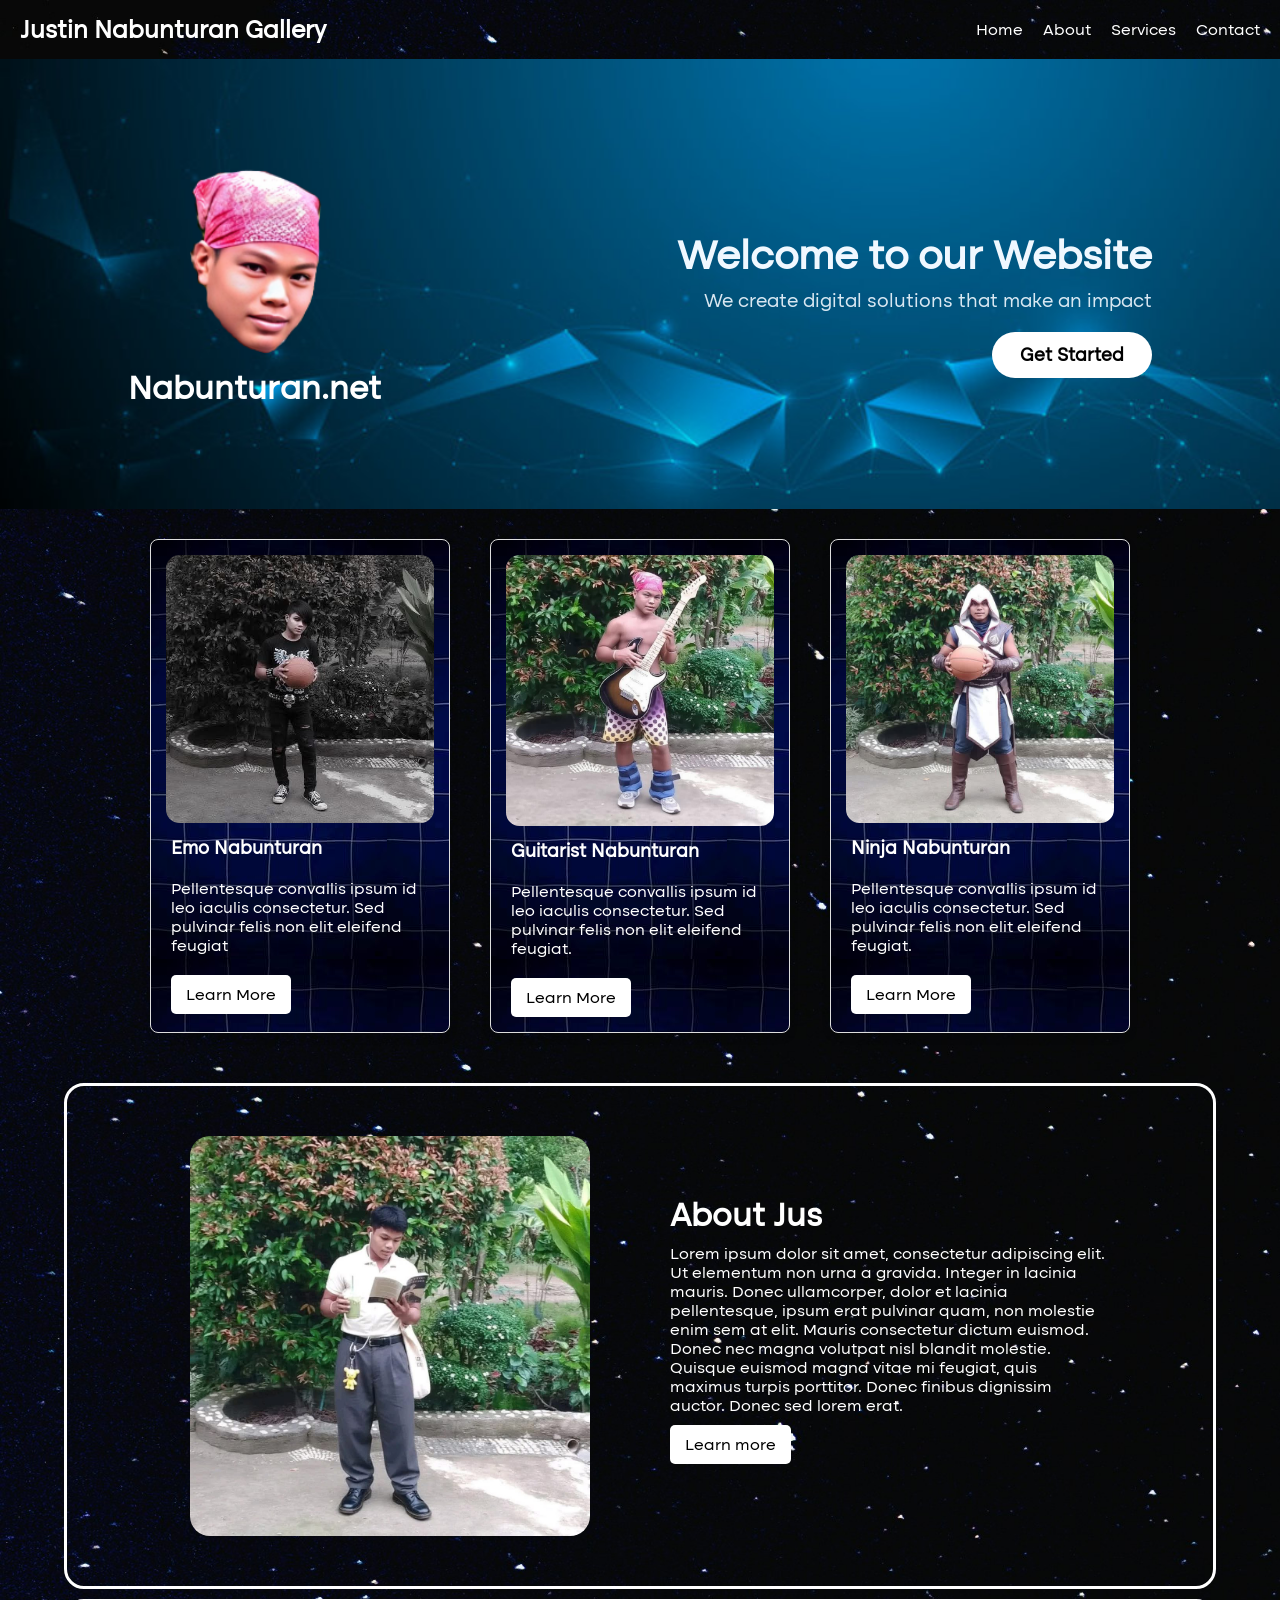
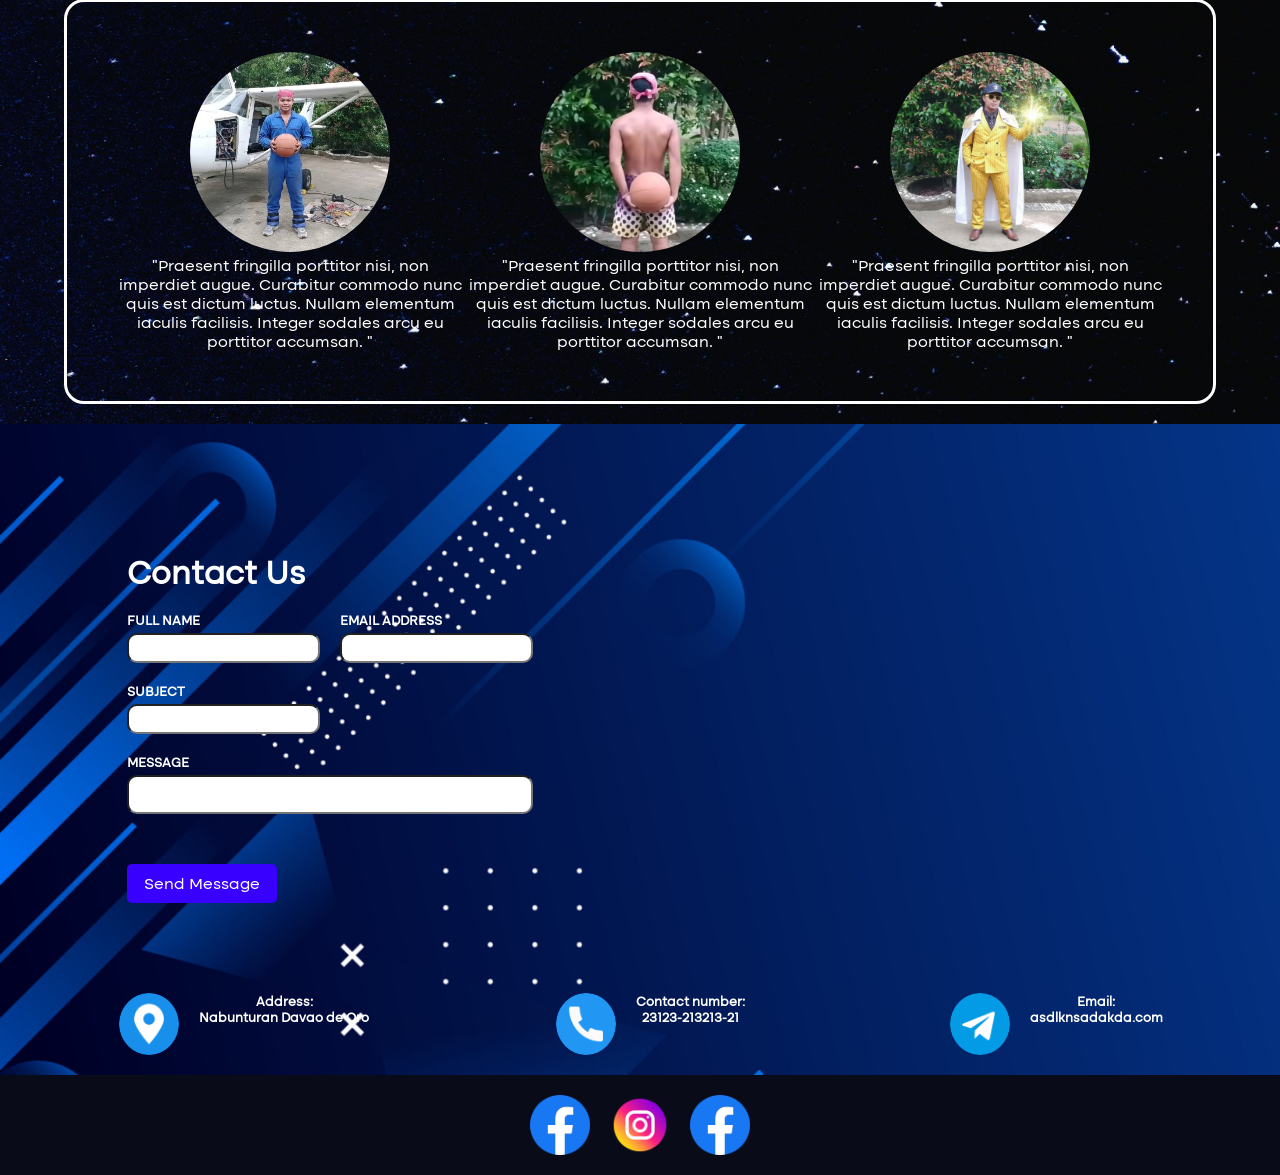
<file: html/justin/index.html>
<!DOCTYPE html>
<html lang="en">
<head>
    <meta charset="UTF-8">
    <meta name="viewport" content="width=device-width, initial-scale=1.0">
    <title>Nabunturan.net</title>
    <link rel="stylesheet" href="/css/justin/style.css">
    <link rel="stylesheet" href="/css/responsive.css">
    <link rel="icon" href="/src/images/justinHEad.png">
</head>
<body class="justin-page">
    <!-- Navigation -->
     <nav>
        <div class="logo">Justin Nabunturan Gallery</div>
        <ul id="nav-links">
            <li><a href="https://www.yesmagazine.org/wp-content/uploads/imports/f7e3d9e5685c48e1a55739184b8e040c.jpg">Home</a></li>
            <li><a href="#aboutus">About</a></li>
            <li><a href="https://pbs.twimg.com/media/GzfhfC9bkAAfN__.jpg">Services</a></li>
            <li><a href="https://encrypted-tbn0.gstatic.com/images?q=tbn:ANd9GcSH8PuspLZXo8sQLBUVv02Z9p0BjuOAchcGCg&s">Contact</a></li>
        </ul>

        <div class="menu-toggle" id="menu-toggle">
            <span></span>
            <span></span>
            <span></span>
        </div>

     </nav>

     
      <header>
        <div class="logo1">
            <img src="/src/images/justinHEad.png">

            <h1>Nabunturan.net</h1>
        </div>

        <div  class="banner-content">

            <h2>Welcome to our Website</h2>
        
            <p>We create digital solutions that make an impact</p>
            <a href="https://encrypted-tbn0.gstatic.com/images?q=tbn:ANd9GcTnVCYhr3T3TZ3KSzn79GBjmEs9EZqE75oayg&s"><button> Get Started</button> </a>

        </div>

    </header>


    <section class="cards">
        <div class="card">
            <div class="icon"> <img src="/src/images/emonabunturan.JPG" alt="pogi"></div>
            <h3>Emo Nabunturan </h3>
            <p>
                Pellentesque convallis ipsum id leo iaculis consectetur. Sed pulvinar felis non elit eleifend feugiat
            </p>
            <a href="#" class="btn">Learn More</a>
        </div>
        
        
        <div class="card">
            <div class="icon"> <img src="/src/images/guitar.JPG" alt="pogi"></div>
            <h3>Guitarist Nabunturan</h3>
            <p>
                Pellentesque convallis ipsum id leo iaculis consectetur. Sed pulvinar felis non elit eleifend feugiat.
            </p>
            <a href="#" class="btn">Learn More</a>
        </div>
        
         <div class="card">
            <div class="icon"> <img src="/src/images/ninja.JPG" alt="pogi"></div>
            <h3>Ninja Nabunturan</h3>
            <p>
                Pellentesque convallis ipsum id leo iaculis consectetur. Sed pulvinar felis non elit eleifend feugiat.
            </p>
            <a href="#" class="btn">Learn More</a>
        </div>
    </section>


    <div id="aboutus" class="about">

        <div class="aboutCont">
        <img src="/src/images/aboutJust.JPG" alt="aboutJUST">

        <div class="about_content">
        <h1>About Jus</h1>
        <p>Lorem ipsum dolor sit amet, consectetur adipiscing elit. Ut elementum non urna a gravida. Integer in lacinia mauris. Donec ullamcorper, dolor et lacinia pellentesque, ipsum erat pulvinar quam, non molestie enim sem at elit. Mauris consectetur dictum euismod. Donec nec magna volutpat nisl blandit molestie. Quisque euismod magna vitae mi feugiat, quis maximus turpis porttitor. Donec finibus dignissim auctor. Donec sed lorem erat.</p>

         <a href="#" class="btn1">Learn more</a>
         </div>
</div>

    </div>

    

<div class="testimonial"> 

  <div class="aboutCont">
<div class="testimony">

 
<img src="/src/images/erplayn.JPG" alt="baunt">

<p>"Praesent fringilla porttitor nisi, non imperdiet augue. Curabitur commodo nunc quis est dictum luctus. Nullam elementum iaculis facilisis. Integer sodales arcu eu porttitor accumsan. "</p>

 </div>

 <div class="testimony">

 
<img src="/src/images/justback.JPG" alt="baunt">

<p>"Praesent fringilla porttitor nisi, non imperdiet augue. Curabitur commodo nunc quis est dictum luctus. Nullam elementum iaculis facilisis. Integer sodales arcu eu porttitor accumsan. "</p>

 </div>
 <div class="testimony">

 
<img src="/src/images/animey.JPG" alt="baunt">

<p>"Praesent fringilla porttitor nisi, non imperdiet augue. Curabitur commodo nunc quis est dictum luctus. Nullam elementum iaculis facilisis. Integer sodales arcu eu porttitor accumsan. "</p>

 </div>
</div>


</div>






    <footer>
        
  
<div class="contactus">
<form action="">
    <div class="contacts">
        <h1>Contact Us</h1>
        <div class="form-row">
            <div class="form-column">
                <h5>FULL NAME</h5>
                <input class="hayt" type="text" >
            </div>
            <div class="form-column email">
                <h5>EMAIL ADDRESS</h5>
                <input class="hayt" type="email" >
            </div>
        </div>
        <div class="form-column">
            <h5>SUBJECT</h5>
            <input class="hayt"  type="text" >
        </div>
        <div class="form-column">
            <h5>MESSAGE</h5>
            <input class="mesej" type="text" >
        </div>
         <a href="#" class="btnM">Send Message</a>
    </div>
    </form>

    <iframe src="https://www.google.com/maps/embed?pb=!1m18!1m12!1m3!1d126571.02011747796!2d125.93069801292732!3d7.537368482058234!2m3!1f0!2f0!3f0!3m2!1i1024!2i768!4f13.1!3m3!1m2!1s0x32fc032cf6e4dbd3%3A0x84581f77a9efa0d1!2sNabunturan%2C%20Davao%20de%20Oro!5e0!3m2!1sen!2sph!4v1758262034088!5m2!1sen!2sph" width="600" height="450" style="border:0;" allowfullscreen="" loading="lazy" referrerpolicy="no-referrer-when-downgrade"></iframe>

    
</div>

<div class="details">

    <div class="detailCont">

    <img src="/src/images/location.png" alt="loclogo">
    <div class="detailtxt">
    <h5>Address: <p> Nabunturan Davao de Oro</p></h5>
    </div>
        </div>

        <div class="detailCont">

    <img src="/src/images/call.png" alt="loclogo">
    <div class="detailtxt">
    <h5>Contact number: <p> 23123-213213-21</p></h5>
    </div>
        </div>
        <div class="detailCont">

    <img src="/src/images/telegram.png  " alt="loclogo">
    <div class="detailtxt">
    <h5>Email: <p> asdlknsadakda.com</p></h5>
    </div>
        </div>

</div>
</div>



    <div class="tiilan">

        <img src="/src/images/facebook (3).png" alt="">
           <img src="/src/images/instagram.png" alt="">
              <img src="/src/images/facebook (3).png" alt="">

    </div>

    </footer>







     <!-- Banner
        <section class="banner">
                <h1>Welcome to My Website</h1>
                <p>This is a simple responsive navigation with a banner.</p>
        </section>

        <script>
            const menuToggle = document.getElementById("menu-toggle");
            const navLinks = document.getElementById("nav-links");

            menuToggle.addEventListener("click", () => {
                navLinks.classList.toggle("active");
            });
        </script> -->
</body>
</html>
</file>
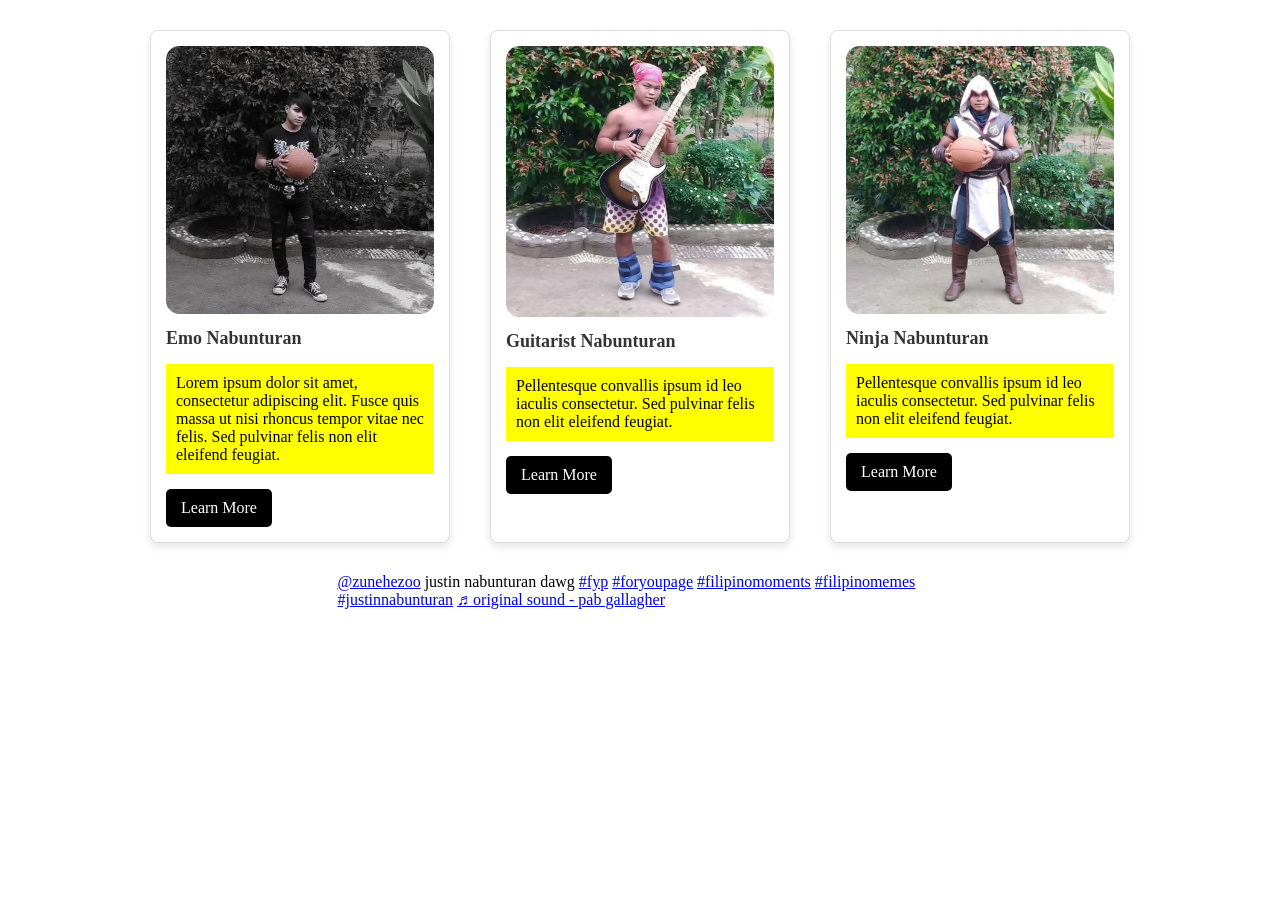
<file: html/justin/bagong.html>
<!DOCTYPE html>
<html lang="en">
<head>
    <meta charset="UTF-8">
    <meta name="viewport" content="width=device-width, initial-scale=1.0">
    <title>Card Layout</title>
    <link rel="stylesheet" href="/css/justin/bago.css">
    <link rel="stylesheet" href="/css/responsive.css">
</head>
<body class="justin-cards">

    <section class="cards">
        <div class="card">
            <div class="icon"> <img src="/src/images/emonabunturan.JPG" alt="pogi"></div>
            <h3>Emo Nabunturan </h3>
            <p>
                Lorem ipsum dolor sit amet, consectetur adipiscing elit. Fusce quis massa ut nisi rhoncus tempor vitae nec felis. Sed pulvinar felis non elit eleifend feugiat.
            </p>
            <a href="#" class="btn">Learn More</a>
        </div>
        
        
        <div class="card">
            <div class="icon"> <img src="/src/images/guitar.JPG" alt="pogi"></div>
            <h3>Guitarist Nabunturan</h3>
            <p>
                Pellentesque convallis ipsum id leo iaculis consectetur. Sed pulvinar felis non elit eleifend feugiat.
            </p>
            <a href="#" class="btn">Learn More</a>
        </div>
        
         <div class="card">
            <div class="icon"> <img src="/src/images/ninja.JPG" alt="pogi"></div>
            <h3>Ninja Nabunturan</h3>
            <p>
                Pellentesque convallis ipsum id leo iaculis consectetur. Sed pulvinar felis non elit eleifend feugiat.
            </p>
            <a href="#" class="btn">Learn More</a>
        </div>
    </section>
    <blockquote class="tiktok-embed" cite="https://www.tiktok.com/@zunehezoo/video/7546974670252264722" data-video-id="7546974670252264722" style="max-width: 605px;min-width: 325px;" > <section> <a target="_blank" title="@zunehezoo" href="https://www.tiktok.com/@zunehezoo?refer=embed">@zunehezoo</a> justin nabunturan dawg <a title="fyp" target="_blank" href="https://www.tiktok.com/tag/fyp?refer=embed">#fyp</a> <a title="foryoupage" target="_blank" href="https://www.tiktok.com/tag/foryoupage?refer=embed">#foryoupage</a> <a title="filipinomoments" target="_blank" href="https://www.tiktok.com/tag/filipinomoments?refer=embed">#filipinomoments</a> <a title="filipinomemes" target="_blank" href="https://www.tiktok.com/tag/filipinomemes?refer=embed">#filipinomemes</a> <a title="justinnabunturan" target="_blank" href="https://www.tiktok.com/tag/justinnabunturan?refer=embed">#justinnabunturan</a> <a target="_blank" title="♬ original sound  - pab gallagher" href="https://www.tiktok.com/music/original-sound-pab-gallagher-7546974689864862481?refer=embed">♬ original sound  - pab gallagher</a> </section> </blockquote> <script async src="https://www.tiktok.com/embed.js"></script>
    
</body>
</html>
</file>
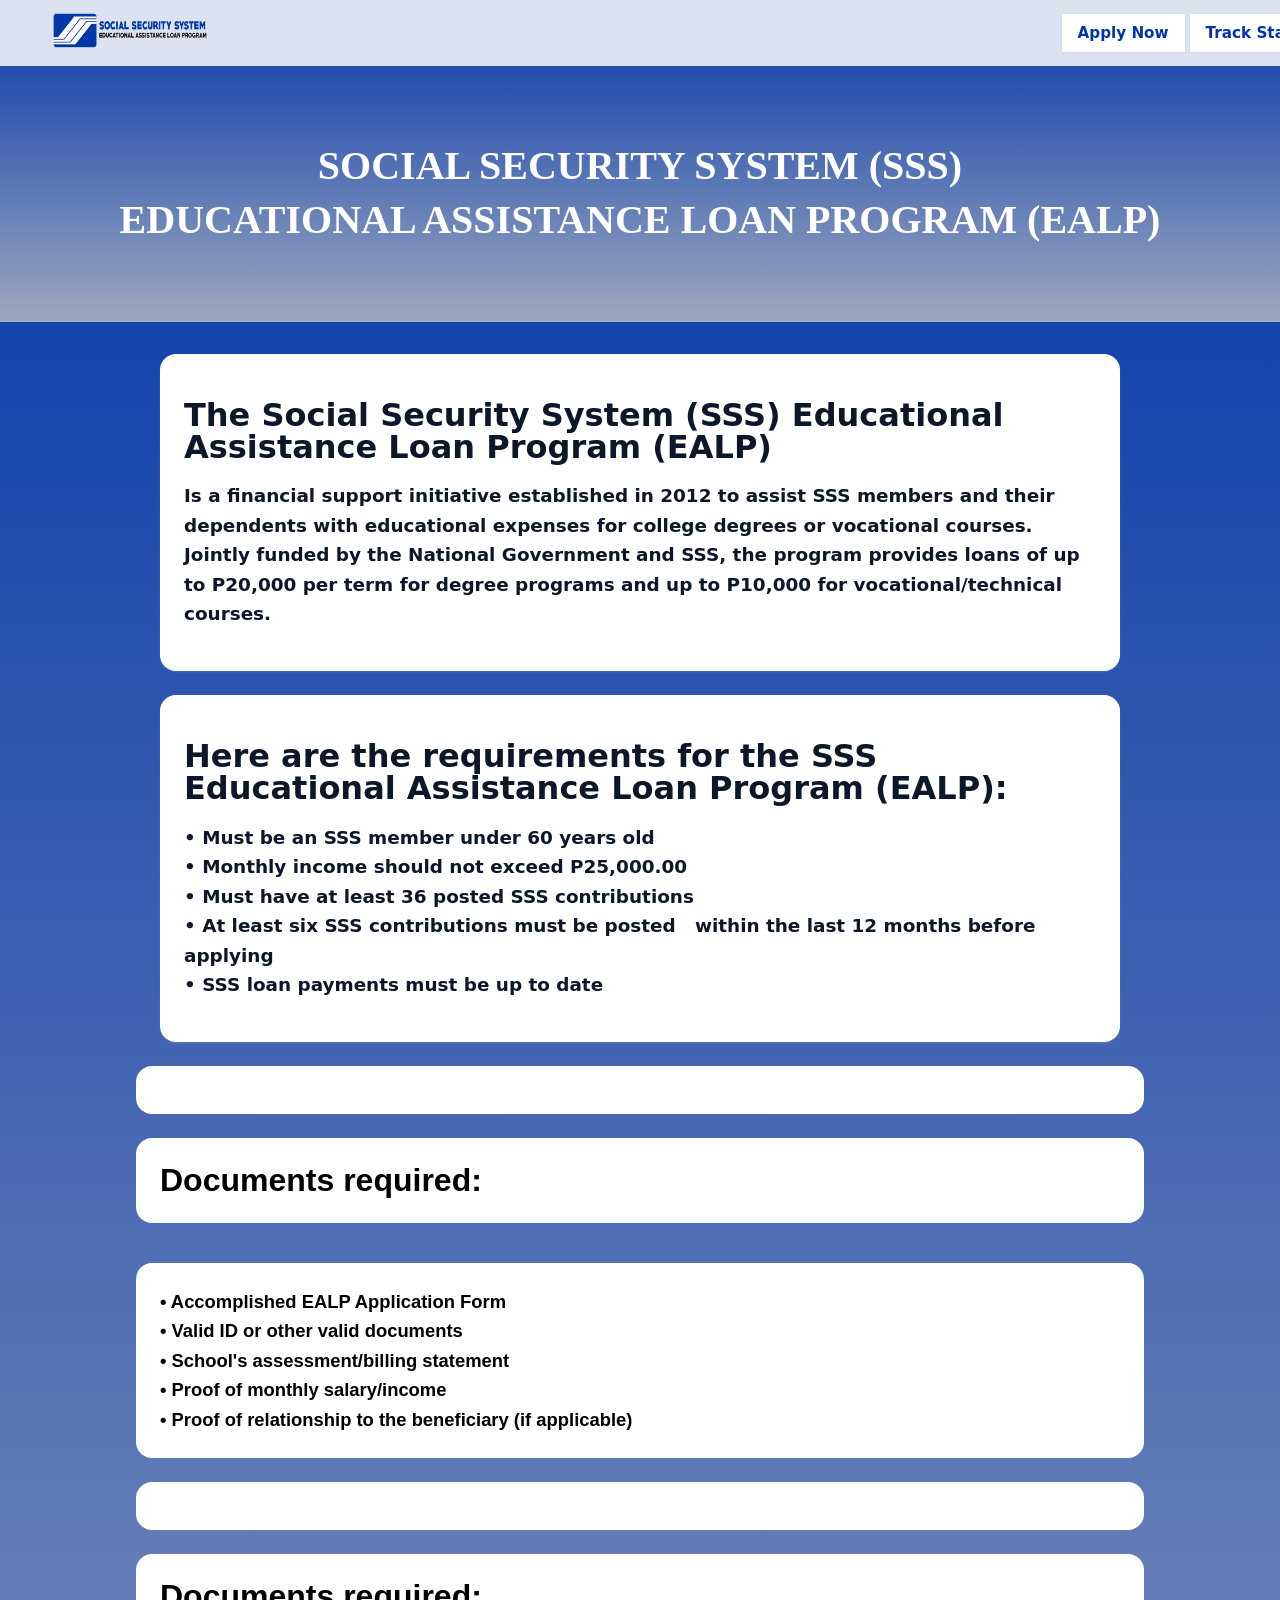
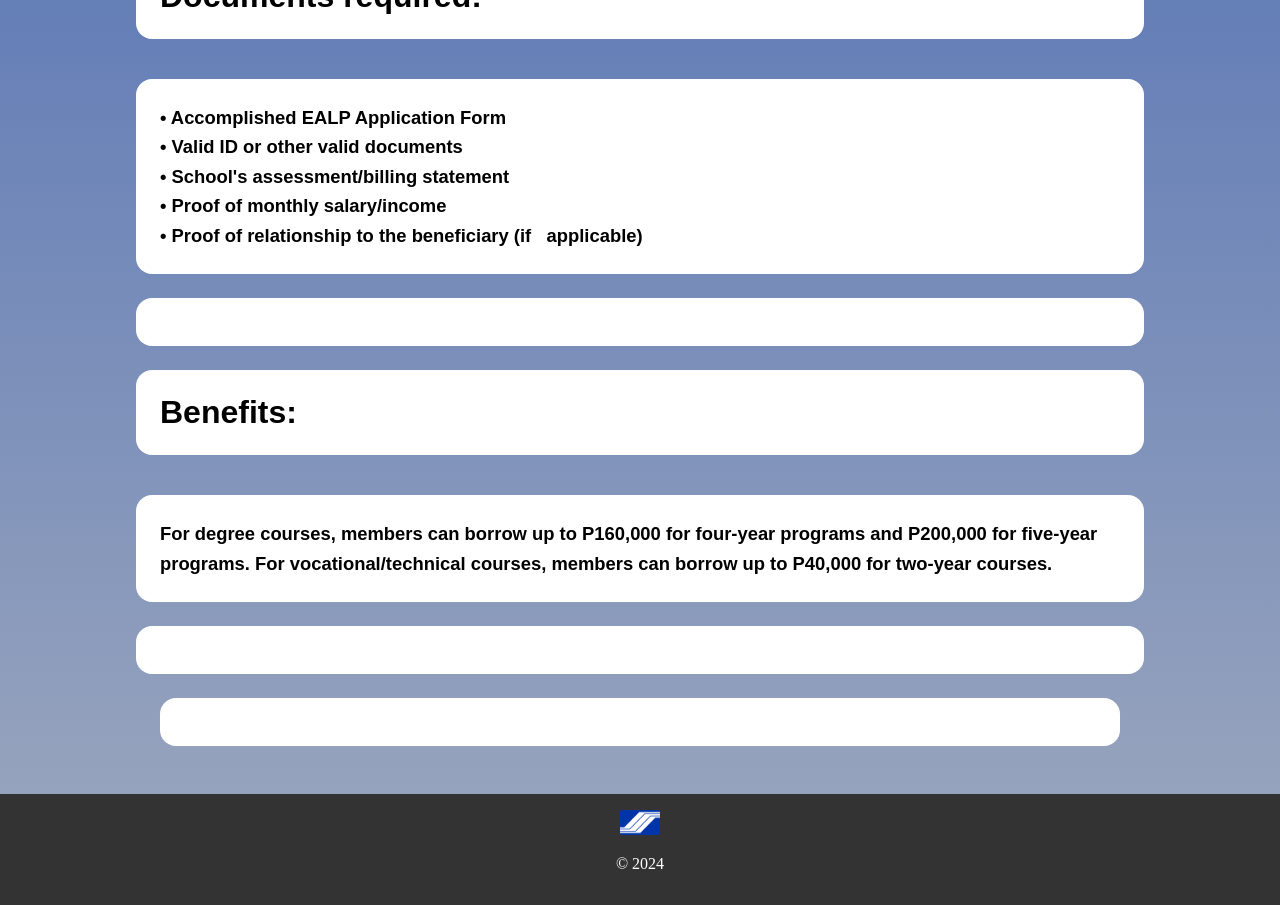
<file: html/SSS/sss.html>
<!-- index.html -->
<!DOCTYPE html>
<html lang="en">
<head>
    <meta charset="UTF-8">
    <meta name="viewport" content="width=device-width, initial-scale=1.0">
    <link rel="shortcut icon" type="x-icon" href="/src/images/sss.ico" >
    <title>SSS EALP</title>
    <link rel="stylesheet" href="/css/SSS/ssstyle.css">
    <link rel="stylesheet" href="/css/responsive.css">
</head>
<body class="sss-info">
    
    <header>
        <div class="title">
            <h1>SOCIAL SECURITY SYSTEM (SSS) <br>EDUCATIONAL ASSISTANCE LOAN PROGRAM (EALP)</h1>
        </div>
        <nav>
            <ul> 
                <li><a href="#"> <img src="/src/images/SSS1.png" alt="SSS logo" width="250" height="45"></a></li>
                
                <li>
                    
                    
                            
                     
                    
                            <a href="/html/SSS/registration.html" style="text-decoration:none"><button>Apply Now</button></a>
                            <a href="/html/SSS/status.html" style="text-decoration:none"><button>Track Status</button></a>
                           
                                
            </ul>
        </nav>
       
    </header>
   
    <main>
          <ul> 
        <p><h1>The Social Security System (SSS)  Educational Assistance Loan Program (EALP) </h1>
          
            <h3>Is a financial support initiative established in 2012 to assist SSS members and their dependents with educational expenses for college degrees or vocational courses. Jointly funded by the National Government and SSS, the program provides loans of up to P20,000 per term for degree programs and up to P10,000 for vocational/technical courses.</h3></p></ul>

            <ul> 
        <p><h1>Here are the requirements for the SSS Educational Assistance Loan Program (EALP): </h1>
          
            <h3>• Must be an SSS member under 60 years old <br>
                    • Monthly income should not exceed P25,000.00<br>
                    • Must have at least 36 posted SSS contributions<br>
                    • At least six SSS contributions must be posted      &nbsp;&nbsp;within the last 12 months before applying<br>
                    • SSS loan payments must be up to date</h3></p></ul>

                    <p><h1>Documents required: </h1>
          
          <h3>• Accomplished EALP Application Form <br>
                        • Valid ID or other valid documents<br>
                        • School's assessment/billing statement<br>
                        • Proof of monthly salary/income<br>
                        • Proof of relationship to the beneficiary (if applicable)</h3></p></ul>
            
            
                    <h1>Documents required:</h1>
                    <h3>• Accomplished EALP Application Form <br>
                        • Valid ID or other valid documents<br>
                        • School's assessment/billing statement<br>
                        • Proof of monthly salary/income<br>
                        • Proof of relationship to the beneficiary (if &nbsp;&nbsp;applicable)
                    </h3></p></li>

                    <h1>Benefits:</h1>
                    <h3>For degree courses, members can borrow up to P160,000 for four-year programs and P200,000 for five-year programs. For vocational/technical courses, members can borrow up to P40,000 for two-year courses.
                    </h3></p></li>

            <ul> 
             
                
                
               
            
            </ul>
        
                
                

    </main>
    <footer>
        <img src="/src/images/sss.png" alt="SSS logo" width="40" height="25">
        <p>&copy; 2024</p>
    </footer>
</body>
</html>
</file>
<file: css/justin/style.css>
@font-face {
  font-family: 'altone';
  src: url('/src/fonts/Altone Trial-Regular.ttf') format('truetype');
  font-weight: normal;
  font-style: normal;
}
*{
    margin: 0;
    padding: 0;
    box-sizing: border-box;
}
body{
    background-image: url(/src/images/body.jpg);
    background-size: cover;
    font-family: Arial, sans-serif;
}

nav{
    display: flex;
    justify-content: space-between;
    align-items: center;
    padding: 15px 20px;
    position: relative;
    z-index: 1000;
    font-family: 'altone', sans-serif;
}

nav .logo{
    color: #fff;
    font-size: 1.5rem;
    font-weight: bold;
}

nav ul{
    list-style: none;
    display: flex;
    gap: 20px;
    transition: max-height 0.3s ease-in-out;
}

nav ul li a{
    text-decoration: none;
    color: white;
    font-size: 1rem;
    transition: color 0.3s;
}

nav ul li a:hover{
    color: #1e90ff;
}


.menu-toggle{
    display: none;
    flex-direction: column;
    cursor: pointer;
}

.menu-toggle span{
    height: 3px;
    width: 25px;
    background: white;
    margin: 4px 0;
    border-radius: 5px;
    transition: 0.3s;
}


.banner{
    background-image: url(/src/images/banner.jpg);
    background-size: cover;
    color: white;
    text-align: center;
    padding: 100px 20px;
}
.banner h1{
    font-family: 'altone', sans-serif;
    font-size: 2.5rem;
}

.banner p{
    font-family: 'altone', sans-serif;
    margin-top: 10px;
    font-size: 1.2rem;
}


@media (max-width: 768px){
    nav ul{
        position: absolute;
        top: 60px;
        left: 0;
        width: 100%;
        flex-direction: column;
        background: url(/src/images/body.jpg);
        overflow: hidden;
        max-height: 0;
    }
    nav ul.active{
        max-height: 500px; 
    }
    nav ul li{
        width: 100%;
    }
    nav ul li a{
        display: block;
        padding: 15px;
        border-top: 1px solid #333;
    }
    .menu-toggle{
        display: flex;
    }
}header{


color: wheat;
height: 50vh;
display: flex;
align-items: center;
justify-content: space-between;
padding: 40px 10px;
}.logo{

    display: flex;
    flex-direction: column;
    align-items: flex-start;
    gap: 10px;
}header{
    background-image: url(/src/images/ban_er.jpg);
    background-size: cover;
    color: black;
    align-items: flex-start;
    height: 50vh;
    display: flex;
    align-items: center;
    justify-content: space-between;
    padding: 40px 10%;

}
.logo1{
    width: 300px;
    display: flex;
    flex-direction: column;
    align-items: flex-start;
    justify-content: center;
    gap: 10px;
   

}.logo1 h1{
    color: #fff;
    font-family: 'altone', sans-serif;
}

.logo1 img{
    margin-left: 50px;
    height: auto;
}
button{
    align-items: center;
    border-radius: 10px;
    background: red; 
    margin-right: 150px;
}
.banner-content{
    text-align: right;
    max-width: 500px; 

}
.banner-content h2 {
    font-size: 2.5rem;
    color: aliceblue;
    margin-top: 40px;
    font-family: 'altone', sans-serif;
    margin-bottom: 10px;
    text-align: right;

}
.banner-content p{
     text-align: right;
     font-family: 'altone', sans-serif;
    color: aliceblue;
    font-size: 1.2rem;
    opacity: 0.9;
    margin-bottom: 20px;
}
.banner-content button{
    background: white;
    font-family: 'altone', sans-serif;
    color: black;
    padding: 12px 28px;
    border: none;
    border-radius: 30px;
    font-size: 1.1rem;
    font-weight: bold;
    cursor: pointer;
    transition: 0.3s ease;
    margin-left: auto;
    margin-right: 0;
}
.banner-content button:hover{
    background: white;
}.logo h1{

    color: #fff;


}.cards {
  display: flex;
  flex-wrap: wrap; 
  gap: 20px; 
  justify-content: center; 
}

.card {
  width: 300px;
  background-image: url(/src/images/cardbg.jpg);
  border: 1px solid #ddd;
  border-radius: 8px;
  padding: 15px;
  box-shadow: 0 4px 8px rgba(0, 0, 0, 0.1);
  float: left; 
  margin: 10px;
  transition: transform 0.3s ease;
}



.card .icon img {
  width: 100%;
  border-radius: 5%;
}

.card h3 {
  margin-top: 10px;
  font-size: 18px;
  font-family: 'altone', sans-serif;
  color: #fff;
  margin-left: 5px;
}

.card p {
  font-family: 'altone', sans-serif;
  padding: 5px;
  color: #fff;
  margin: 15px 0;
}

.btn {
  display: inline-block;
  background-color: #fff;
  color: rgb(0, 0, 0);
  margin-left: 5px;
  padding: 10px 15px;
  text-decoration: none;
  font-family: 'altone', sans-serif;
  border-radius: 5px;
  text-align: center;
  transition: background-color 0.3s ease;
}

.btn:hover {
  background-color: darkgreen;

}.aboutCont {
    justify-content: center;
    border-radius: 20px;
    width: 90%;
    border-width: 3px;
    border-color: #fff;
    border-style: solid;
    display: flex;
}
.about{

  margin-top: 20px;
  background-size: cover;
  display: flex;
  flex-wrap: wrap; 
  gap: 20px; 
  justify-content: center; 



}.about img{
    padding: 50px;
    width: 500px;
    height: 500px;
    display: flex;
    flex-direction: column;
    align-items: flex-start;
    justify-content: center;
    gap: 10px;
    border-radius: 70px;
}.about_content {
    
    margin-top: 80px;
    color: #fff;
     padding: 30px;
    width: 500px;
    height: 300px;
    display: flex;
    flex-direction: column;
    align-items: flex-start;
    font-family: 'altone', sans-serif;
    gap: 10px;

}.about p{


 color: #fff;
    width: 500px;
    height: 500px;
    display: flex;
    font-family: 'altone', sans-serif;



}.btn1{

  text-decoration: none;
  background-color: #fff;
  color: rgb(0, 0, 0);
  padding: 10px 15px;
  font-family: 'altone', sans-serif;
  border-radius: 5px;
  transition: background-color 0.3s ease;


}.testimonial{
   margin-top: 10px; 
    height: auto;
  display: flex;
  flex-wrap: wrap; 
  gap: 50px; 
  justify-content: center; 
  margin-bottom: 10px;


}.testimonial img{
    border-radius: 50%;
    width: 200px;

}.testimonial p{

    color: #fff;
 
 


}.testimony{
    
    margin-top: 50px;
    font-family: 'altone', sans-serif;
    width: 350px;
    height: auto;
    text-align: center;
    margin-bottom: 50px;   

}
.contactus {

    font-family: 'altone', sans-serif;
    color: #fff;
    flex-wrap: wrap;
    justify-content: center;
    display: flex; 
}footer{
    margin-top: 20px;
    flex-wrap: wrap;
    color: #fff;
    background-image: url(/src/images/abstract.jpg);
    background-size: cover;
}

.contacts {
    flex-wrap: wrap;
    margin-top: 80px;
    padding: 50px;
    display: flex;
    flex-direction: column;
}

.form-row {
    color: white;
    display: flex;
    justify-content: space-between;
    align-items: center;
    flex-wrap: wrap;
    margin-bottom: px;
}

.form-column {
    color: white;
    flex-wrap: wrap;
    margin-right: 20px;
}

.email {

    flex-wrap: wrap;
   ;

}h1{
    color: white;
   
}

h5 {
    margin: 5px 0;
    margin-top: 20px;
    color: white;
}

p {
    color: white;
    margin: 0;
    padding: 0;
}.btnM{
    flex-wrap: wrap;
  width: 150px;
  text-decoration: none;
  background-color: #3700ff;
  color: rgb(255, 255, 255);
  padding: 10px 15px;
  font-family: 'altone', sans-serif;
  border-radius: 5px;
  transition: background-color 0.3s ease;
  text-align: center;
  margin-top: 50px;


}iframe{

    
    border-radius: 10px;
    margin-top: 50px;
    margin-left: 50px;
    border: black;
    

}.details img{

padding: 20px;
border-radius: 50%;
    width: 100px;
}.details h5{


   
    font-family: 'altone', sans-serif;
    width: 400px;
   
    text-align: center;
    margin-bottom: 50px;

}.details{
    
     margin-top: 20px;
    justify-content: center;
    display: flex;
    gap: 56px;
    flex-wrap: wrap;
    
   
}.detailCont{
    
  height: auto;
  display: flex;
  flex-wrap: wrap; 
  justify-content: center; 
  width: 350px;
    

}.detailCont p{
   
  color: white;
}.detailtxt{
    
    flex-direction: column;

}.mesej{
   
    width: 400px;
    height: 100px;
}input{
    padding: 10px;
    border-radius: 10px;


}.hayt{
    height: 30px;
}.tiilan{

height: 100px;
background-color: #0a0b18;
gap: 20px;
display: flex;
flex-wrap: wrap;
justify-content: center;
}.tiilan img{
margin-top: 20px;
width: 60px;
height: 60px;

}
</file>
<file: css/responsive.css>
/* Responsive overrides for every standalone page in this portfolio. */
img, video, iframe { max-width: 100%; }

/* Portfolio and SecondLife */
.portfolio-page .navbar { padding-inline: clamp(1.25rem, 8vw, 20rem); }
.portfolio-page .container { max-width: 1350px; padding-inline: clamp(1.25rem, 4vw, 2.5rem); }
.portfolio-page .hero { margin-top: clamp(7rem, 18vw, 18.75rem); margin-bottom: clamp(4.5rem, 16vw, 18rem); margin-left: 0; }
.portfolio-page .hero h1 { font-size: clamp(3rem, 10vw, 7.5rem); overflow-wrap: anywhere; }
.portfolio-page .hero #clark { font-size: clamp(3.25rem, 12vw, 9.375rem); }
.portfolio-page .hero p, .portfolio-page .dark-section p { font-size: clamp(1rem, 2.5vw, 2.1875rem); }
.portfolio-page .dark-section, .portfolio-page #works, .portfolio-page #services, .portfolio-page #promo, .portfolio-page #contact { padding: clamp(4rem, 10vw, 10rem) clamp(1.25rem, 8vw, 20rem) clamp(3.75rem, 8vw, 7.5rem); }
.portfolio-page .dark-section h2, .portfolio-page #promo h2, .portfolio-page #contact h2 { font-size: clamp(3rem, 10vw, 7.5rem); margin-bottom: clamp(2.5rem, 7vw, 5.625rem); overflow-wrap: anywhere; }
.portfolio-page .pogi, .portfolio-page .SL { width: min(100%, 35.625rem); height: auto; object-fit: cover; }
.portfolio-page .sec, .portfolio-page .works-container { gap: clamp(1.5rem, 5vw, 3.125rem); }
.portfolio-page .project-title { font-size: clamp(1.8rem, 5vw, 3rem); }
.portfolio-page .logofolio-title { font-size: clamp(2.5rem, 9vw, 6.25rem); margin-left: 0; }
.portfolio-page .logofolio-desc { margin-left: 0; font-size: clamp(1rem, 2.5vw, 1.25rem); }

@media (max-width: 900px) {
  .portfolio-page .sec, .portfolio-page .works-container { flex-direction: column; }
  .portfolio-page .services-container, .portfolio-page .skills-section { grid-template-columns: 1fr; gap: 2rem; }
  .portfolio-page .skills-section { margin-top: 4rem; }
  .portfolio-page .skill-block, .portfolio-page .skills-list { margin-bottom: 2.5rem; }
}
@media (max-width: 600px) {
  .portfolio-page .side-menu { width: min(20rem, 90vw); }
  .portfolio-page .service, .portfolio-page .logo-card { padding: 1.25rem; }
  .portfolio-page .social-links { gap: .65rem; }
}

/* Keep each skill description aligned with its corresponding tool list. */
@media (min-width: 901px) {
  .portfolio-page .skills-section {
    display: grid;
    grid-template-columns: minmax(0, 1fr) minmax(0, 1fr);
    column-gap: clamp(3rem, 8vw, 6.25rem);
    row-gap: 5rem;
    align-items: start;
  }

  .portfolio-page .skills-left,
  .portfolio-page .skills-right {
    display: contents;
  }

  .portfolio-page .skill-block,
  .portfolio-page .skills-list {
    margin: 0;
  }

  .portfolio-page .skill-block:nth-child(1),
  .portfolio-page .skills-list:nth-child(1) { grid-row: 1; }
  .portfolio-page .skill-block:nth-child(2),
  .portfolio-page .skills-list:nth-child(2) { grid-row: 2; }
  .portfolio-page .skill-block:nth-child(3),
  .portfolio-page .skills-list:nth-child(3) { grid-row: 3; }

  .portfolio-page .skill-block { grid-column: 1; }
  .portfolio-page .skills-list { grid-column: 2; }
}

/* Justin Nabunturan gallery */
.justin-page, .justin-way, .justin-cards { overflow-x: hidden; }
.justin-page .cards, .justin-cards .cards { padding: 1.25rem; }
.justin-page .card, .justin-cards .card { width: min(100%, 18.75rem); }
.justin-page .aboutCont { max-width: 90%; }
.justin-page .about img { width: min(100%, 31.25rem); height: auto; }
.justin-page .about_content, .justin-page .about p, .justin-page .details h5, .justin-page .mesej { width: min(100%, 31.25rem); height: auto; }
.justin-page iframe { width: min(100%, 37.5rem); margin: 1.5rem 0; }
.justin-cards .tiktok-embed { width: calc(100% - 2rem) !important; min-width: 0 !important; margin-inline: auto !important; }
@media (max-width: 768px) {
  .justin-page nav { flex-wrap: wrap; }
  .justin-page header, .justin-way header { height: auto; min-height: 0; flex-direction: column; align-items: center; padding: 3rem 1.25rem; text-align: center; }
  .justin-page .logo1, .justin-way .logo { width: 100%; align-items: center; }
  .justin-page .logo1 img { margin-left: 0; max-width: 9rem; }
  .justin-page .banner-content, .justin-page .banner-content h2, .justin-page .banner-content p { text-align: center; }
  .justin-page .banner-content button { margin: 0; }
  .justin-page .aboutCont { flex-direction: column; align-items: center; }
  .justin-page .about img { padding: 1.25rem; border-radius: 2rem; }
  .justin-page .about_content { margin-top: 0; padding: 1.25rem; }
  .justin-page .contacts { padding: 1.5rem; }
}

/* SSS information, application, and status pages */
.sss-info, .sss-form, .sss-status { min-height: 100vh; overflow-x: hidden; }
.sss-info { display: block; padding: 0; background: linear-gradient(to bottom, #0035aa, #9da8be); }
.sss-info header { height: auto; padding: 7rem clamp(1.25rem, 6vw, 6rem) 3rem; text-align: center; }
.sss-info header h1 { font-size: clamp(1.5rem, 4vw, 2.5rem); line-height: 1.35; }
.sss-info nav { padding: .75rem clamp(1rem, 4vw, 3rem); }
.sss-info nav ul { gap: .75rem; justify-content: space-between; flex-wrap: wrap; }
.sss-info nav li { margin: 0; }
.sss-info nav li:first-child { margin-right: auto; }
.sss-info nav img { width: min(10rem, 36vw); height: auto; }
.sss-info nav button { padding: .7rem 1rem; font-size: .95rem; }
.sss-info main { width: min(100% - 2.5rem, 60rem); margin: 2rem auto 3rem; gap: 1.5rem; }
.sss-info main ul, .sss-info main > p, .sss-info main > h1, .sss-info main > h3 { width: 100%; margin: 0; padding: 1.5rem; border-radius: 1rem; background: #fff; text-align: left; }
.sss-info main h1 { font-size: clamp(1.35rem, 4vw, 2rem); margin-bottom: 1rem; }
.sss-info main h3 { font-size: clamp(1rem, 2.5vw, 1.15rem); line-height: 1.6; }
.sss-form, .sss-status { height: auto; min-height: 100vh; padding: 5.5rem 1rem 2rem; }
.sss-form .container, .sss-status .status-container { width: min(100%, 43.75rem); margin: 0 auto; }
.sss-status .status-container { padding: clamp(1rem, 4vw, 2rem); }
.sss-form .button input { min-height: 2.8rem; width: 100%; }
@media (max-width: 584px) {
  .sss-info nav ul { justify-content: center; }
  .sss-info nav li:first-child { width: 100%; margin-right: 0; }
  .sss-form .container { padding: 1.25rem; }
}
</file>
<file: css/justin/bago.css>
* {
  margin: 0;
  padding: 0;
  box-sizing: border-box;
}

.cards {
  display: flex;
  flex-wrap: wrap; 
  gap: 20px; 
  justify-content: center; 
}

.card {
  width: 300px;
  background-color: white;
  border: 1px solid #ddd;
  border-radius: 8px;
  padding: 15px;
  box-shadow: 0 4px 8px rgba(0, 0, 0, 0.1);
  float: left; 
  margin: 10px;
  transition: transform 0.3s ease;
}



.card .icon img {
  width: 100%;
  border-radius: 5%;
}

.card h3 {
  margin-top: 10px;
  font-size: 18px;
  color: #333;
}

.card p {
  background-color: yellow;
  padding: 10px;
  margin: 15px 0;
}

.btn {
  display: inline-block;
  background-color: rgb(0, 0, 0);
  color: white;
  padding: 10px 15px;
  text-decoration: none;
  border-radius: 5px;
  text-align: center;
  transition: background-color 0.3s ease;
}

.btn:hover {
  background-color: darkgreen;
}
</file>
<file: css/SSS/ssstyle.css>
@font-face {
    font-family: 'Adobe Gothic';
    src: url('https://fonts.googleapis.com/css2?family=Adobe+Gothic+Std+B&display=swap');
  }
body {
    font-family: 'Open Sans', sans-serif;
    margin: 0;
    padding: 0;
}

header {
    background-image: linear-gradient(to bottom, #0035aa, #9da8be);
    color: #ffffff;
    padding: 10em;
    text-align: left;
    font-family: Primetime;
    font-size: large;
  
}title{

    margin-right: 210px;
    margin-left: 100px;

}

nav {
    background-color: #dce2ef; 
    padding: 0.8em;
    text-align: center;
    width: 100%;
    position: fixed;
    top: 0;
    left: 0;
    z-index: 1;
    font-family: 'Lato', sans-serif;
}

nav ul {
   
    list-style: none;
    margin: 0;
    padding: 0;
    display: flex;
    justify-content: space-between;
    align-items: center;
}

nav li {
   
    margin-right: 50px;
    margin-left: 60px;
}

nav button {
    background-color: #fff;
    border: 0 solid #e2e8f0;
   
    box-sizing: border-box;
    color: #0035aa;
    cursor: pointer;
    display: inline-block;
    font-family: "Basier circle",-apple-system,system-ui,"Segoe UI",Roboto,"Helvetica Neue",Arial,"Noto Sans",sans-serif,"Apple Color Emoji","Segoe UI Emoji","Segoe UI Symbol","Noto Color Emoji";
    font-size: 1.1rem;
    font-weight: 600;
    line-height: 1;
    padding: 5rem 1.6rem;
    text-align: center;
    text-decoration: none #0d172a solid;
    text-decoration-thickness: auto;
    transition: all .1s cubic-bezier(.4, 0, .2, 1);
    box-shadow: 0px 1px 2px rgba(166, 175, 195, 0.25);
    user-select: none;
    -webkit-user-select: none;
    touch-action: manipulation;
  
}


nav button:hover {
    background-color: #0035aa;
  color: #fff;

  }@media (min-width: 768px) {
    nav button {
      font-size: 1.125rem;
      padding: 1rem 2rem;
    }
  }
  
  main .container{

    border-radius: 40px;
  }
  



main {
    
    display: flex;
    flex-direction: column;
    align-items: center;
    font-family: 'Porter', sans-serif;
    text-align: center;
    font-size: 15px;
    margin-right: 200px;
    margin-left: 200px;

} main ul{

    background-color: #fff;
    border: 0 solid #e2e8f0;
   
    box-sizing: border-box;
    color: #0d172a;
    cursor: pointer;
    display: inline-block;
    font-family: "Basier circle",-apple-system,system-ui,"Segoe UI",Roboto,"Helvetica Neue",Arial,"Noto Sans",sans-serif,"Apple Color Emoji","Segoe UI Emoji","Segoe UI Symbol","Noto Color Emoji";
    font-size: 1.1rem;
    font-weight: 600;
    line-height: 1;
    padding: 5rem 1.6rem;
    text-align: center;
    text-decoration: none #0d172a solid;
    text-decoration-thickness: auto;
    transition: all .1s cubic-bezier(.4, 0, .2, 1);
    box-shadow: 0px 1px 2px rgba(166, 175, 195, 0.25);
    user-select: none;
    -webkit-user-select: none;
    touch-action: manipulation;
  



}


main li{
    
    display: flex;
    flex-direction: column;
    align-items: center;
    font-family: 'Porter', sans-serif;
    text-align: left;
    font-size: 15px;
    margin-right: 140px;
    margin-left: 160px;
    list-style: <list-style-type> || <list-style-position> || <list-style-image>;
}

footer {
    background-color: #333;
    color: #fff;
    padding: 1em;
    text-align: center;
    clear: both;
    font-family: 'Playfair Display', serif;
}a {
    color: #000000;
    text-decoration: none;
}

a:hover {
    color:#ffffff; 
    text-decoration:none; 
    cursor:pointer;  
}
</file>
